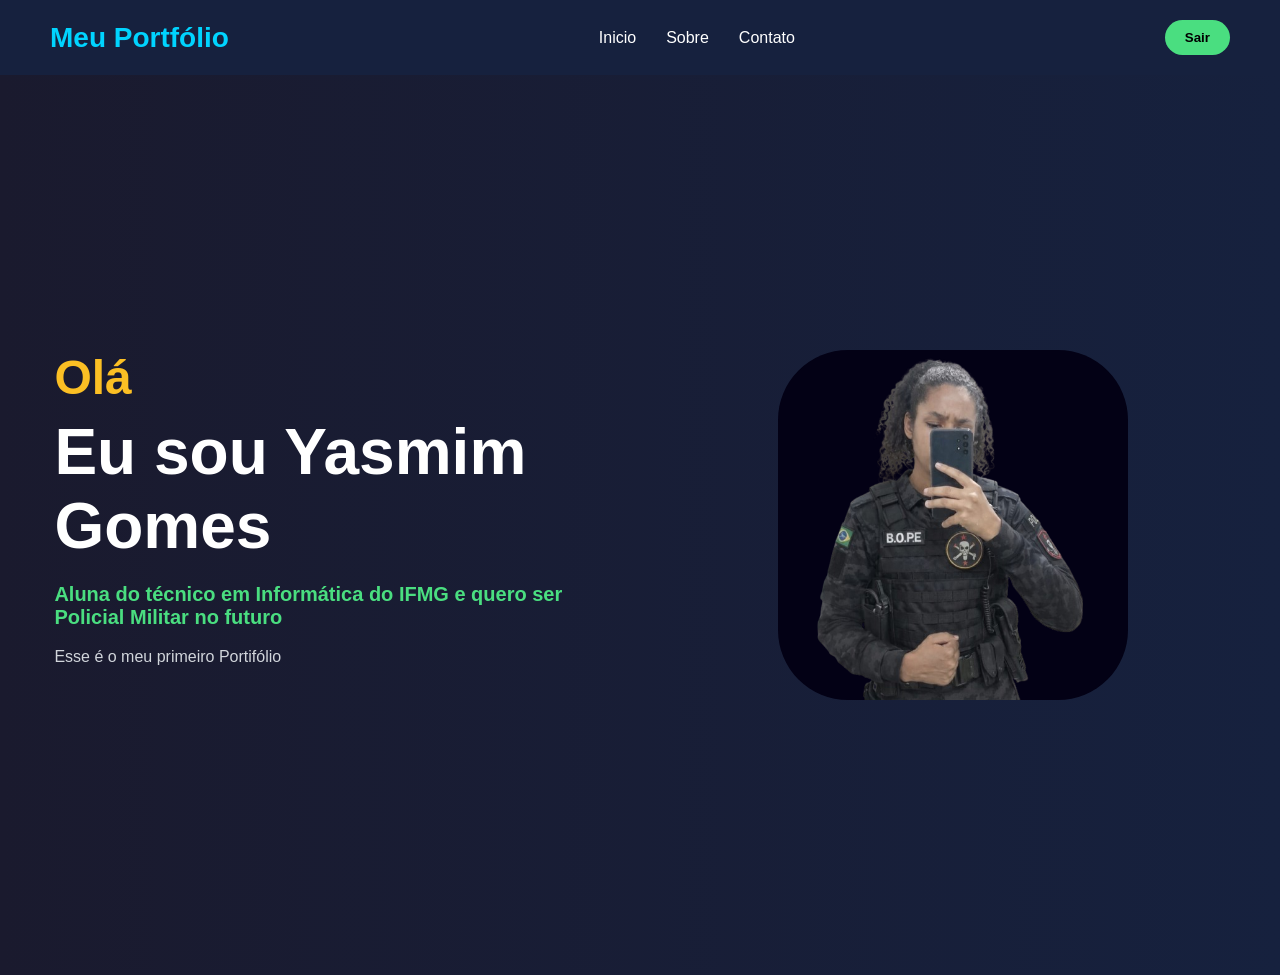
<file: index.html>
<!DOCTYPE html>
<html lang="pt-br">
<head>
    <meta charset="UTF-8">
    <meta name="viewport" content="width=device-width, initial-scale=1.0">
    <title>Portfólio </title>
    <link rel="stylesheet" href="estiloPortifólio.css">
</head>
<body>
    
    <header class="cabecalho">
        <h2 class="logo">Meu Portfólio</h2>
        <nav class="menu">
            <a href="">Inicio</a>
            <a href=" ">Sobre</a>
            <a href=" ">Contato</a>
        </nav>
        <button class="btn-resume">Sair</button>
    </header>

    <div class="elementos">
        <div class="conteudo">
            <div class="texto">
                <h3>Olá</h3>
                <h1>Eu sou Yasmim Gomes</h1>
                <p class="profissao">Aluna do técnico em Informática do IFMG e quero ser Policial Militar no futuro</p>
                <p class="descricao">Esse é o meu  primeiro Portifólio</p>
            </div>

            <div class="foto">
                <div class="circulo-foto">
                    <img src="WhatsApp_Image_2026-04-24_at_07.33.07-removebg-preview.png" alt="Yasmim Gomes">
                </div>
            </div>
        </div>
    </div>
</body>
</html>
</file>
<file: estiloPortifólio.css>
* {
    margin: 0;
    padding: 0;
    box-sizing: border-box;
}

body {
    font-family: Arial, sans-serif;
    background-color: #1a1a2e;
    color: white;
}


.cabecalho {
    background-color: #16213e;
    padding: 20px 50px;
    display: flex;
    justify-content: space-between;
    align-items: center;
    position: sticky;
    top: 0;
}

.logo {
    font-size: 28px;
    font-weight: bold;
    color: #00d4ff;
}

.menu {
    display: flex;
    gap: 30px;
}

.menu a {
    color: white;
    text-decoration: none;
    font-size: 16px;
}

.menu a:hover {
    color: #00d4ff;
}

.btn-resume {
    background-color: #4ade80;
    color: black;
    border: none;
    padding: 10px 20px;
    border-radius: 20px;
    font-weight: bold;
    cursor: pointer;
}

.btn-resume:hover {
    background-color: #22c55e;
}


.elementos {
    display: flex;
    align-items: center;
    justify-content: center;
    min-height: 100vh;
    padding: 50px;
    background: linear-gradient(to right, #1a1a2e, #16213e);
}

.conteudo {
    display: flex;
    gap: 80px;
    max-width: 1200px;
    align-items: center;
}


.texto {
    flex: 1;
}

.texto h3 {
    font-size: 48px;
    color: #fbbf24;
    margin-bottom: 10px;
}

.texto h1 {
    font-size: 64px;
    font-weight: bold;
    margin-bottom: 20px;
}

.profissao {
    font-size: 20px;
    color: #4ade80;
    margin-bottom: 15px;
    font-weight: bold;
}

.descricao {
    font-size: 16px;
    color: #d1d5db;
    margin-bottom: 30px;
    line-height: 1.6;
}

.btn-contrate {
    background-color: #4ade80;
    color: black;
    border: none;
    padding: 12px 30px;
    font-size: 16px;
    font-weight: bold;
    border-radius: 20px;
    cursor: pointer;
}

.btn-contrate:hover {
    background-color: #22c55e;
}

.foto {
    flex: 1;
    display: flex;
    justify-content: center;
    object-position: top;
}

.circulo-foto {
    width: 350px;
    height: 350px;
    background-color: #030115;
    border-radius: 20%;
    display: flex;
    align-items: center;
    justify-content: center;
}

.circulo-foto img {
    width: 100%;
    height: 100%;
    border-radius: 20%;
    object-fit: contain;
}
</file>
